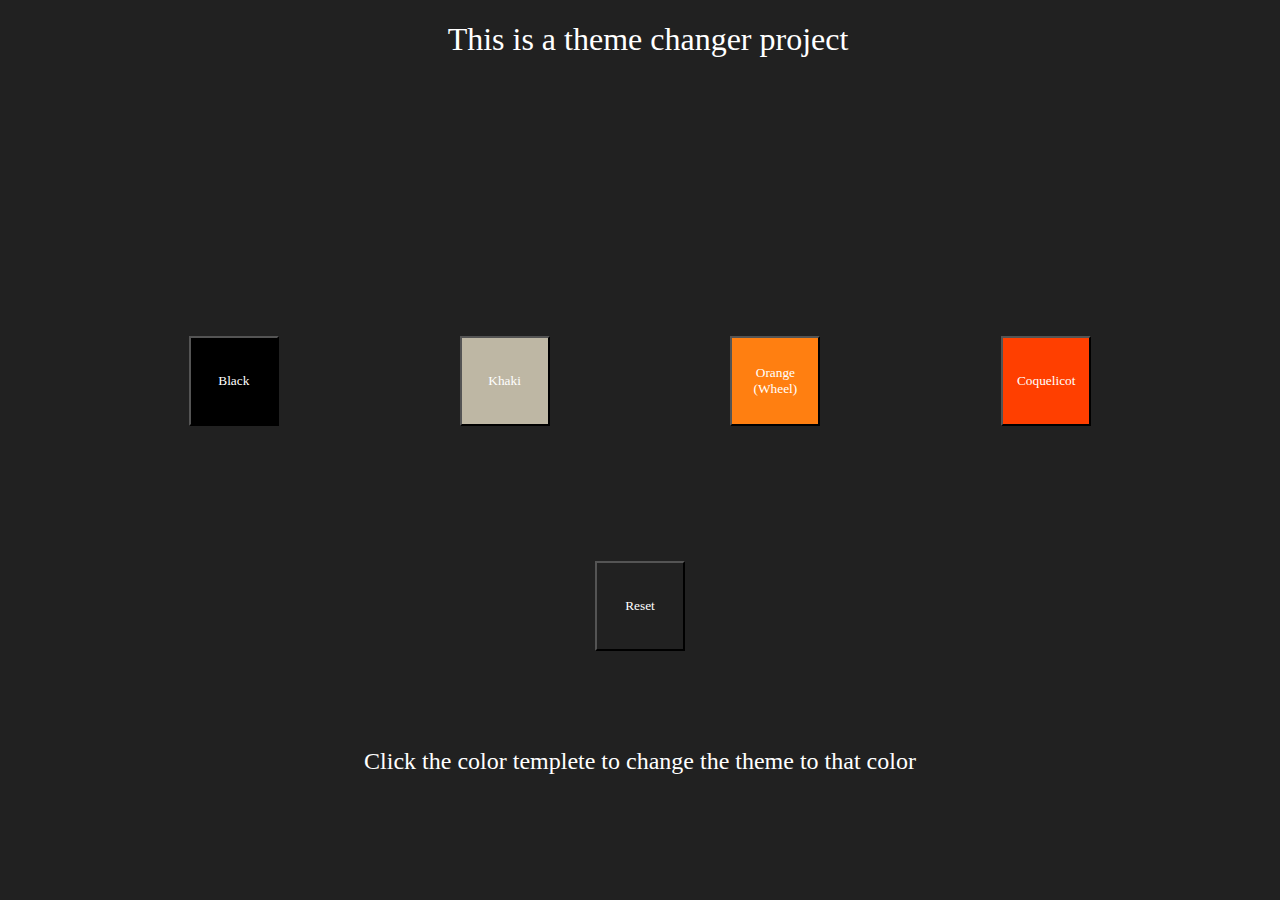
<file: JavaScript Projects/Theme Changer/Index.html>
<!DOCTYPE html>
<html lang="en">
<head>
    <meta charset="UTF-8">
    <link rel="stylesheet" href="style.css">
    <title>Theme Changer</title>
</head>
<body>
    <header class="header">
        <h1 class="title">This is a theme changer project</h1>
    </header>
    <div class="content">
        <button type="submit" class="button" id="black">Black</button>
        <button type="submit" class="button" id="khaki">Khaki</button>
        <button type="submit" class="button" id="orange">Orange (Wheel)</button>
        <button type="submit" class="button" id="coquelicot">Coquelicot</button>
    </div>
    <div class="reset-content">
        <button type="reset" class="button" id="reset">Reset</button>
    </div>
    <h2 class="detail">Click the color templete to change the theme to that color</h2>
<script src="script.js"></script>
</body>
</html>
</file>
<file: JavaScript Projects/Theme Changer/style.css>
*{
    font-family: 'Times New Roman', Times, serif;
    font-weight: 100;
}
body{
    background-color: #212121;
    color: white;
}
.header{
    height: 20vh;
    width: 100vw;
}
.title{
    display: flex;
    align-items: center;
    justify-content: center;
}
.content{
    display: flex;
    justify-content: center;
    align-items: center;
    justify-content: space-evenly;
    height: 40vh;
}
.button{
    height: 90px;
    width: 90px;
    color: white;
    
}
#black{
    background-color: #000;
}
#khaki{
    background-color: #BEB7A4;
}
#orange{
    background-color: #FF7F11;
}
#coquelicot{
    background-color: #FF3F00;
}
.reset-content{
    display: flex;
    align-items: center;
    justify-content: center;
}
#reset{
    background-color: transparent;
}
.detail{
    display: flex;
    align-items:center ;
    justify-content: center;
    height: 20vh;
}
</file>
